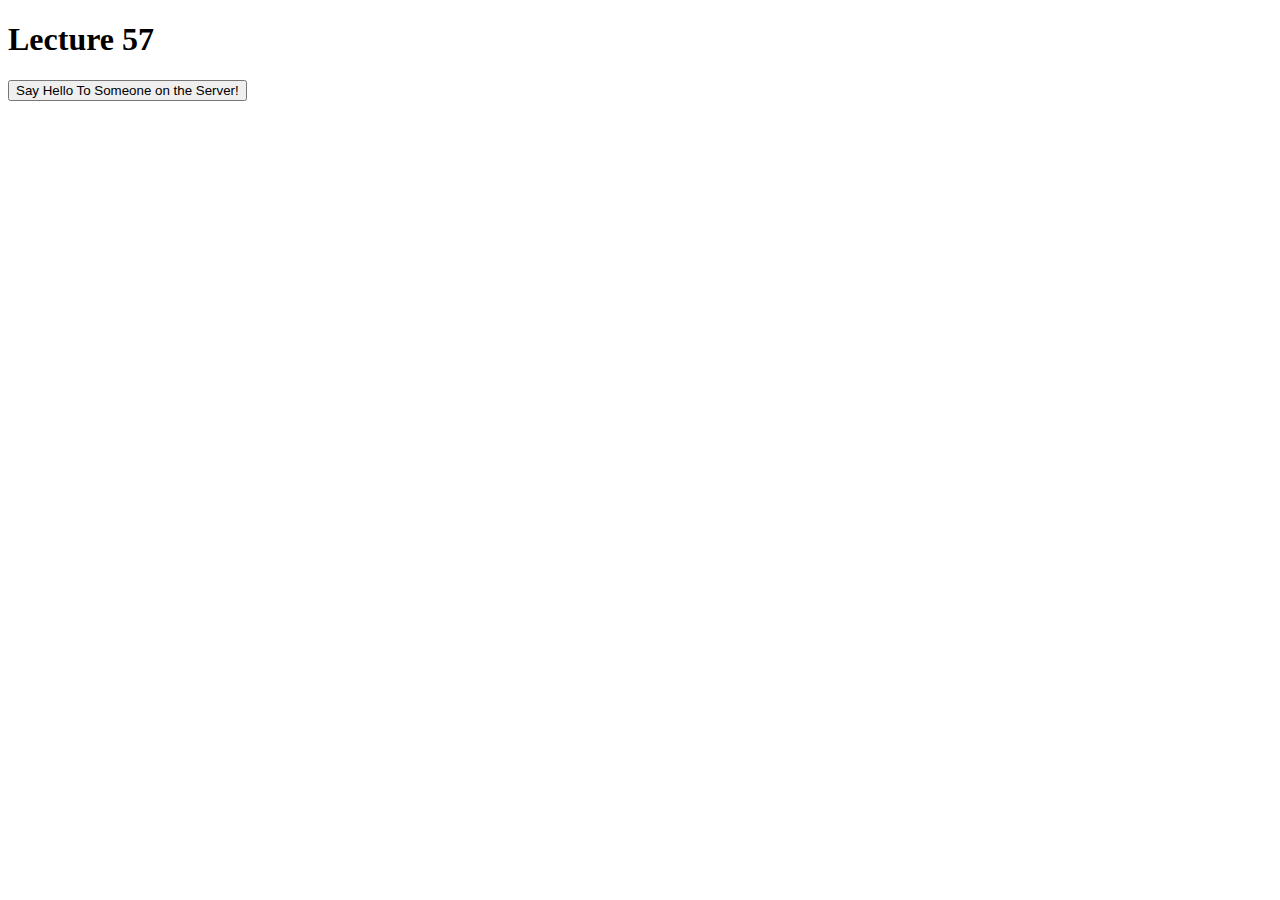
<file: JS/index.html>
<!DOCTYPE html>
<html lang="en">
	<head>
		<meta charset="UTF-8">
		<title>Ajax</title>
		<script src="js/ajax-utils.js"></script>
		<script src="./js/script.js"></script>
	</head>
	
	<body>
		<h1 id="title">Lecture 57</h1>
		
		<p>
			<button>
				Say Hello To Someone on the Server!
			</button>
		</p>
		
		<div id="content"></div>
		
	</body>
</html>
</file>
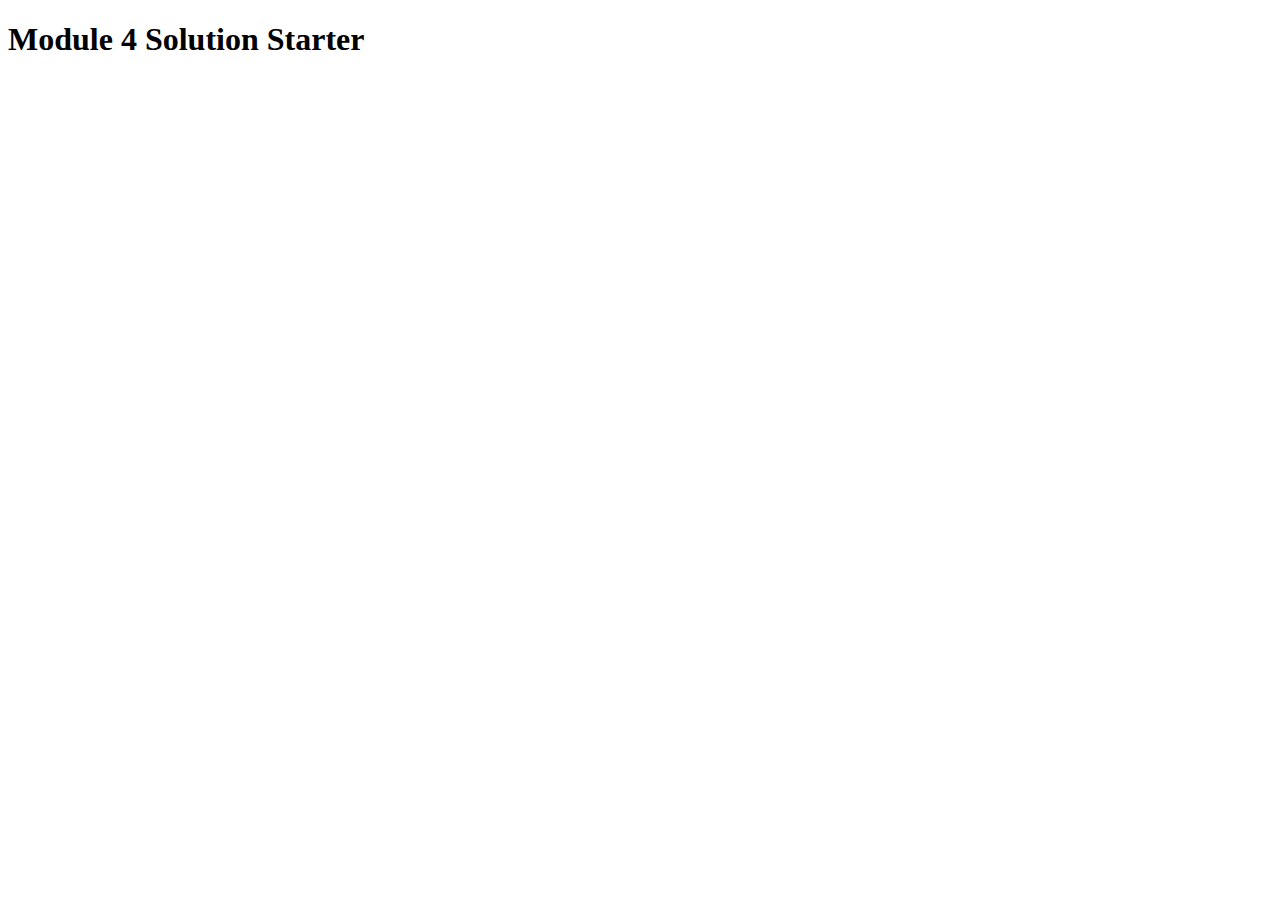
<file: module4_solution/index.html>
<!DOCTYPE html>
<html lang="en">
  <head>
    <meta charset="utf-8">
    <title>Module 4 Solution Starter</title>
    <script>
      let names = []; // DO NOT REMOVE
    </script>
    <script src="SpeakHello.js"></script>
    <script src="SpeakGoodBye.js"></script>
    <script src="script.js"></script>
  </head>
  <body>
    <h1>Module 4 Solution Starter</h1>
  </body>
</html>
</file>
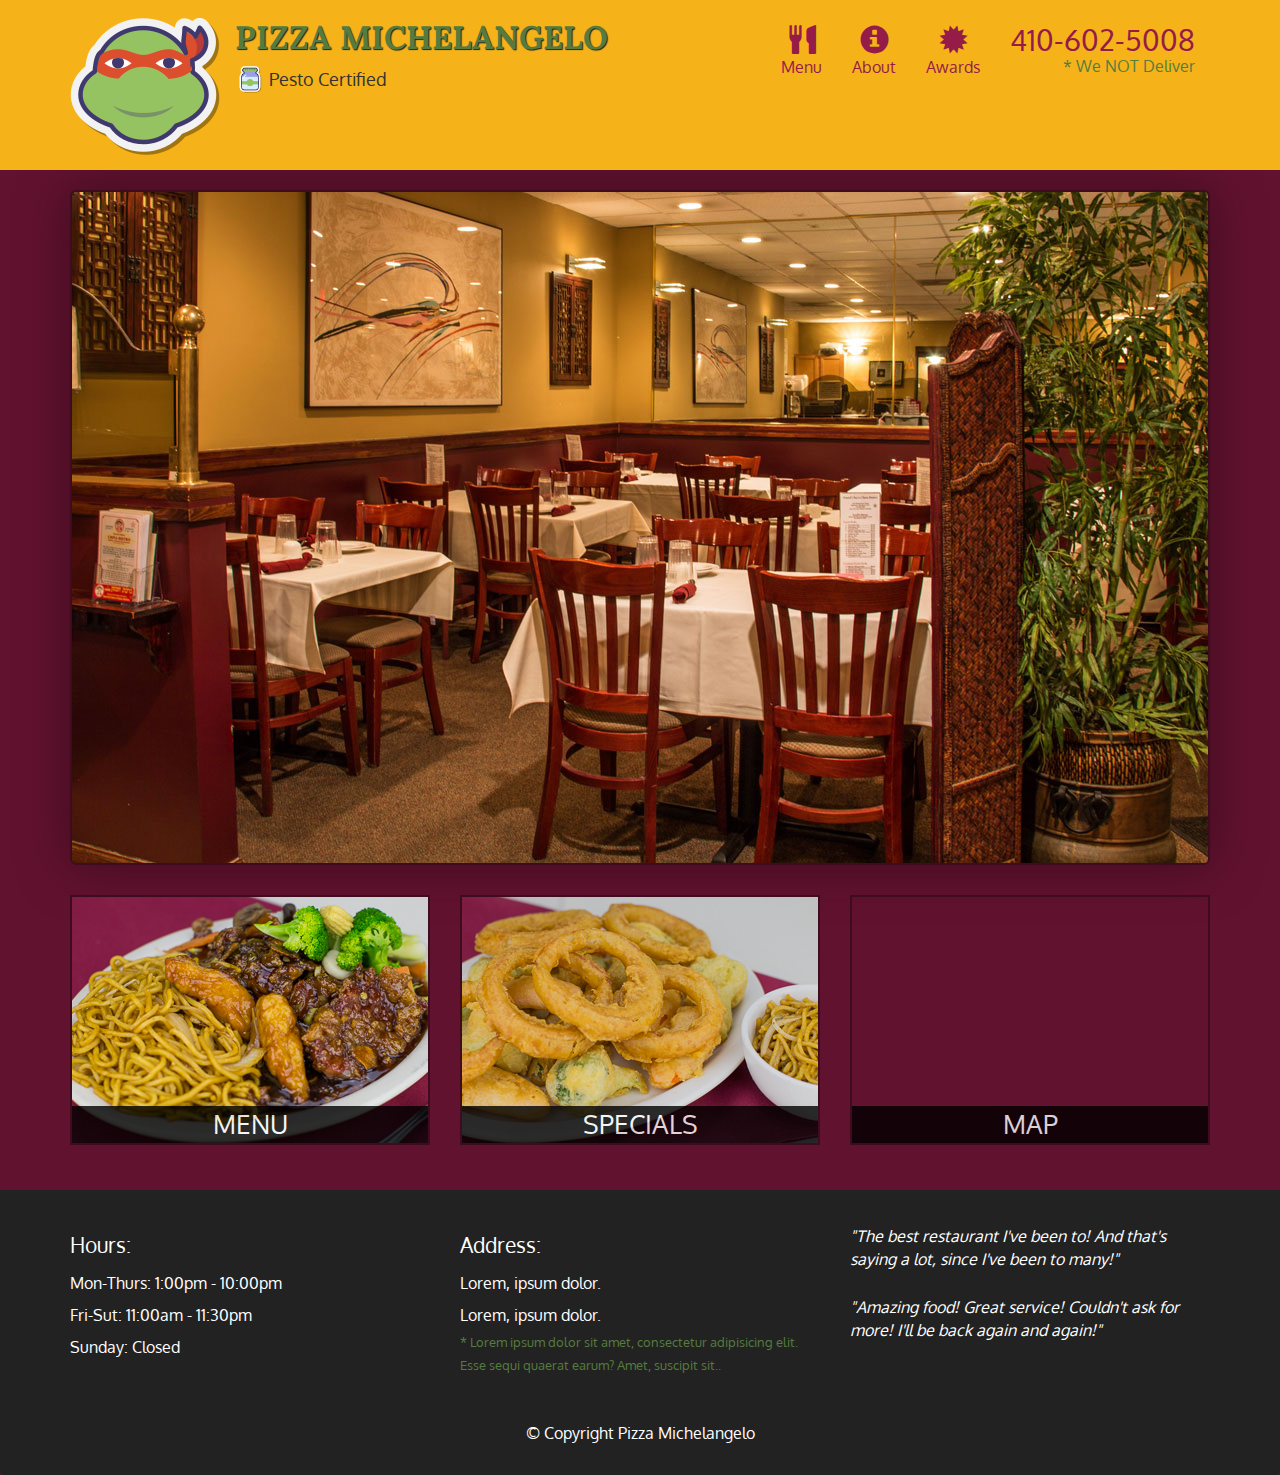
<file: site/index.html>
<!DOCTYPE html>
<html lang="en">
	<head>
		<meta charset="utf-8">
		<meta name="viewport" content="width=device-width, initial-scale=1">
		<title>Restaurant Web Page</title>
		<link rel="stylesheet" href="./css/bootstrap.min.css">
		<link rel="stylesheet" href="./css/style.css">
		<link rel="preconnect" href="https://fonts.googleapis.com">
		<link rel="preconnect" href="https://fonts.gstatic.com" crossorigin>
		<link href="https://fonts.googleapis.com/css2?family=Oxygen:wght@300;400;700&display=swap" rel="stylesheet">
		<link href="https://fonts.googleapis.com/css2?family=Lora&display=swap" rel="stylesheet">
	</head>


	<body>
		<header>
			<nav id="header-nav" class="navbar navbar-default">
				<div class="container">
					<div class="navbar-header">
						<a href="./index.html" class="pull-left visible-md visible-lg">
							<div id="logo-img"></div>
						</a>

						<div class="navbar-brand">
							<a href="./index.html">
								<h1>Pizza Michelangelo</h1>
							</a>
							<p>
								<img src="./images/pesto.png" alt="Pesto Certified" style="width: 30px;">
								<span>Pesto Certified</span>
							</p>
						</div>

						<button id="navbarToggle" type="button" class="navbar-toggle collapsed" data-toggle="collapse" data-target="#collapsable-nav" aria-expanded="false">
							<span class="sr-only">Toggle navigation</span>
							<span class="icon-bar"></span>
							<span class="icon-bar"></span>
							<span class="icon-bar"></span>
						</button>
					</div>

					<div id="collapsable-nav" class="collapse navbar-collapse">
						<ul id="nav-list" class="nav navbar-nav navbar-right">
							<li class="visible-xs active">
								<a href="index.html">
									<span class="glyphicon glyphicon-home"></span>
									<br class="hidden-xs"> Home
								</a>
							</li>
							
							<li>
								<a href="menu-category.html">
									<span class="glyphicon glyphicon-cutlery"></span>
									<br class="hidden-xs"> Menu
								</a>
							</li>

							<li>
								<a href="#">
									<span class="glyphicon glyphicon-info-sign"></span>
									<br class="hidden-xs"> About
								</a>
							</li>

							<li>
								<a href="#">
									<span class="glyphicon glyphicon-certificate"></span>
									<br class="hidden-xs"> Awards
								</a>
							</li>

							<li id="phone" class="hidden-xs">
								<a href="tel:410-602-5008">
									<span>410-602-5008</span>
								</a>
								<div>* We NOT Deliver</div>
							</li>
						</ul>
					</div> <!-- End of #collapsable-nav -->
				</div> <!-- End of .container -->
			</nav> <!-- End of #header-nav -->
		</header>


		<div id="call-btn" class="visible-xs">
			<a class="btn" href="tel:410-602-5008">
				<span class="glyphicon glyphicon-earphone"></span>
				410-602-5008
			</a>
		</div>
		<div id="xs-deliver" class="text-center visible-xs">* We Deliver</div>
		
		<div id="main-content" class="container">
			<div class="jumbotron">
				<img src="./images/jumbotron_768.jpg" alt="Picture of restaurant" class="img-responsive visible-xs">
			</div>

			<div id="home-tiles" class="row">
				<div class="col-md-4 col-sm-6  col-xs-12">
					<a href="menu-category.html">
						<div id="menu-tile">
							<span>menu</span>
						</div>
					</a>
				</div>

				<div class="col-md-4 col-sm-6  col-xs-12">
					<a href="single-category.html">
						<div id="specials-tile">
							<span>specials</span>
						</div>
					</a>
				</div>

				<div class="col-md-4 col-sm-12  col-xs-12">
					<a href="https://goo.gl/maps/5mfUKcm6G1FXNW9A6" target="_blank">
						<div id="map-tile">
							<iframe src="https://www.google.com/maps/embed?pb=!1m18!1m12!1m3!1d2884.7891274434287!2d11.813388015845876!3d43.69414717911989!2m3!1f0!2f0!3f0!3m2!1i1024!2i768!4f13.1!3m3!1m2!1s0x132b9bebd2ff3761%3A0x7c9253ca583b2f79!2sPizzale%20Michelangelo!5e0!3m2!1sen!2shu!4v1674052912775!5m2!1sen!2shu" width="100%" height="250" style="border:0;" allowfullscreen="" loading="lazy" referrerpolicy="no-referrer-when-downgrade"></iframe>
							<span>map</span>
						</div>
					</a>
				</div>
			</div> <!-- End of #home-tiles -->
		</div> <!-- End of #main-content -->

		<footer class="panel-footer">
			<div class="container">
				<div class="row">
					<section id="hours" class="col-sm-4">
						<span>Hours:</span><br>
						Mon-Thurs: 1:00pm - 10:00pm<br>
						Fri-Sut: 11:00am - 11:30pm<br>
						Sunday: Closed
					<hr class="visible-xs">
					</section>

					<section id="address" class="col-sm-4">
						<span>Address:</span><br>
						Lorem, ipsum dolor.<br>
						Lorem, ipsum dolor.
						<p>* Lorem ipsum dolor sit amet, consectetur adipisicing elit. Esse sequi quaerat earum? Amet, suscipit sit..</p>
						<hr class="visible-xs">
					</section>

					<section id="testimonials" class="col-sm-4">
						<p>"The best restaurant I've been to! And that's saying a lot, since I've been to many!"</p>
						<p>"Amazing food! Great service! Couldn't ask for more! I'll be back again and again!"</p>
					</section>
				</div>
			<div class="text-center">&copy; Copyright Pizza Michelangelo</div>
			</div>
		</footer>

		<script src="./js/jquery-2.1.4.min.js"></script>
		<script src="./js/bootstrap.min.js"></script>
		<script src="./js/ajax-utils.js"></script>
		<script src="./js/script.js"></script>

	</body>
</html>


<!-- cd C:/coursera-test/ -->
<!-- git status -->
<!-- git add . -->
<!-- git commit "ver 0.0.29"      20/01/2023 -->
<!-- git status -->
<!-- git push -->
<!-- l-Aleksey-Nikolaev-l -->
<!-- ghp_naqK3CXeu1Iq6Q    to 30/12/2022-->
</file>
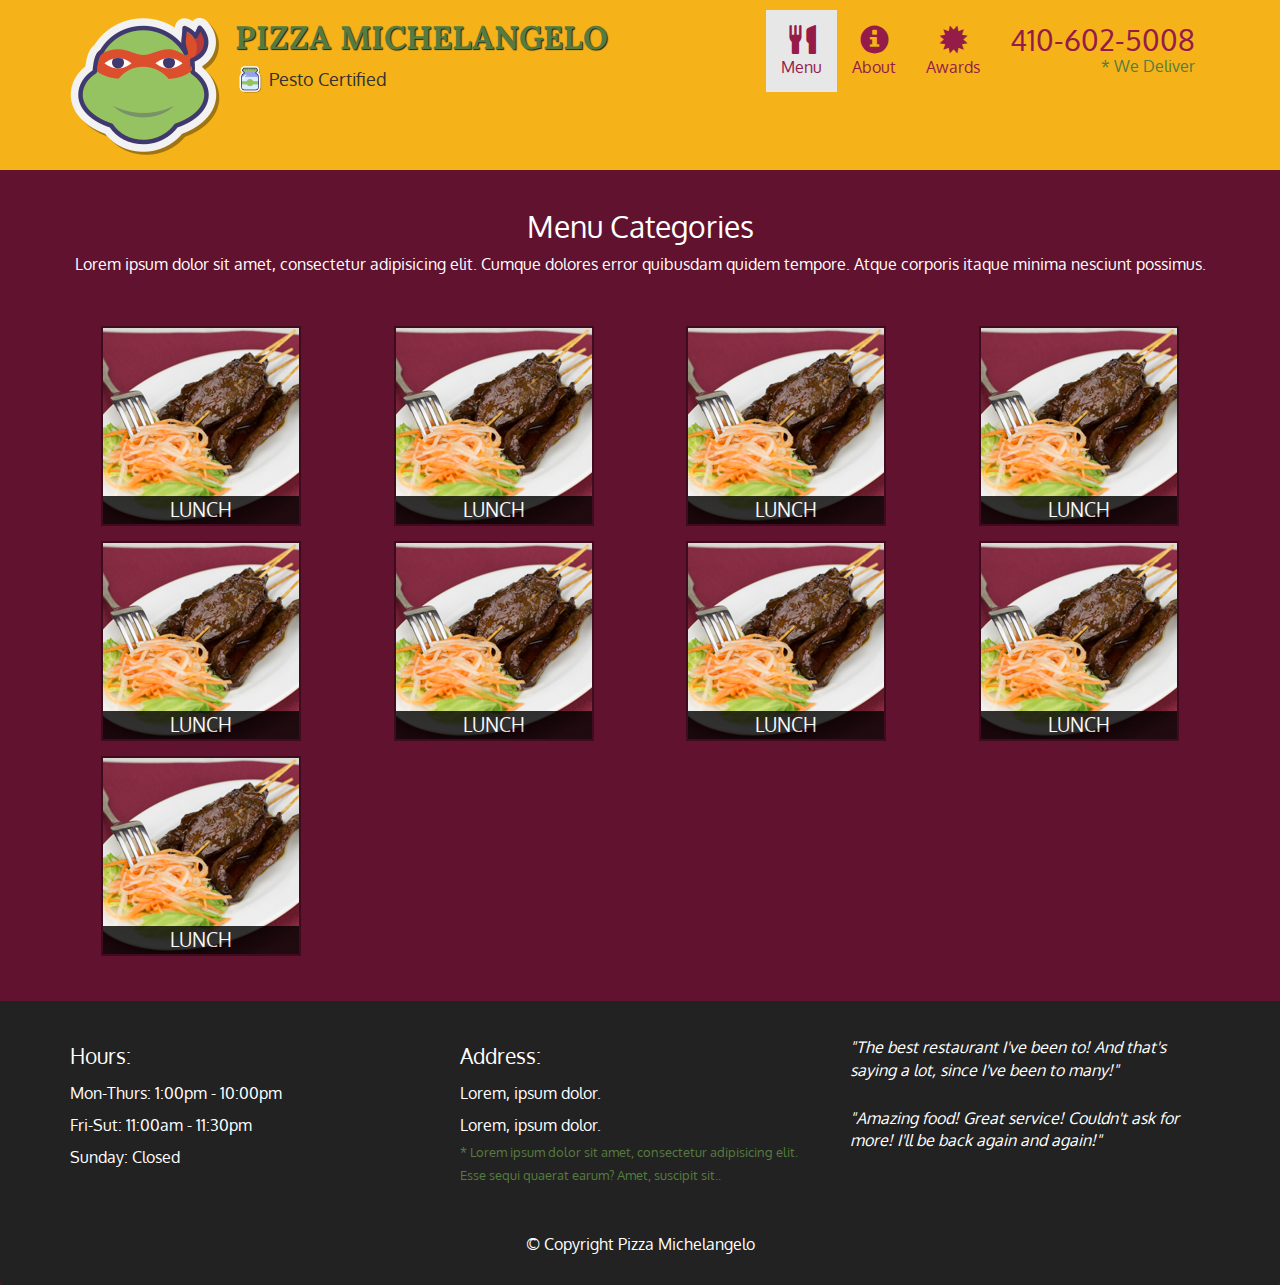
<file: site/menu-category.html>
<!DOCTYPE html>
<html lang="en">
	<head>
		<meta charset="utf-8">
		<meta name="viewport" content="width=device-width, initial-scale=1">
		<title>Restaurant Web Page</title>
		<link rel="stylesheet" href="./css/bootstrap.min.css">
		<link rel="stylesheet" href="./css/style.css">
		<script type="module" src="./js/script.js"></script>
		<link rel="preconnect" href="https://fonts.googleapis.com">
		<link rel="preconnect" href="https://fonts.gstatic.com" crossorigin>
		<link href="https://fonts.googleapis.com/css2?family=Oxygen:wght@300;400;700&display=swap" rel="stylesheet">
		<link href="https://fonts.googleapis.com/css2?family=Lora&display=swap" rel="stylesheet">
	</head>


	<body>
		<header>
			<nav id="header-nav" class="navbar navbar-default">
				<div class="container">
					<div class="navbar-header">
						<a href="./index.html" class="pull-left visible-md visible-lg">
							<div id="logo-img"></div>
						</a>

						<div class="navbar-brand">
							<a href="./index.html">
								<h1>Pizza Michelangelo</h1>
							</a>
							<p>
								<img src="./images/pesto.png" alt="Pesto Certified" style="width: 30px;">
								<span>Pesto Certified</span>
							</p>
						</div>

						<button type="button" class="navbar-toggle collapsed" data-toggle="collapse" data-target="#collapsable-nav" aria-expanded="false">
							<span class="sr-only">Toggle navigation</span>
							<span class="icon-bar"></span>
							<span class="icon-bar"></span>
							<span class="icon-bar"></span>
						</button>
					</div>

					<div id="collapsable-nav" class="collapse navbar-collapse">
						<ul id="nav-list" class="nav navbar-nav navbar-right">
							<li class="visible-xs">
								<a href="index.html">
									<span class="glyphicon glyphicon-home"></span>
									<br class="hidden-xs"> Home
								</a>
							</li>
							<li class="active">
								<a href="menu-category.html">
									<span class="glyphicon glyphicon-cutlery"></span>
									<br class="hidden-xs"> Menu
								</a>
							</li>

							<li>
								<a href="#">
									<span class="glyphicon glyphicon-info-sign"></span>
									<br class="hidden-xs"> About
								</a>
							</li>

							<li>
								<a href="#">
									<span class="glyphicon glyphicon-certificate"></span>
									<br class="hidden-xs"> Awards
								</a>
							</li>

							<li id="phone" class="hidden-xs">
								<a href="tel:410-602-5008">
									<span>410-602-5008</span>
								</a>
								<div>* We Deliver</div>
							</li>
						</ul> <!-- End of #nav-list -->
					</div> <!-- End of #collapsable-nav -->
				</div> <!-- End of .container -->
			</nav> <!-- End of #header-nav -->
		</header>

		<div id="call-btn" class="visible-xs">
			<a class="btn" href="tel:410-602-5008">
				<span class="glyphicon glyphicon-earphone"></span>
				410-602-5008
			</a>
		</div>
		<div id="xs-deliver" class="text-center visible-xs">* We Deliver</div>
		
		<div id="main-content" class="container">
			<h2 id="menu-categories-title" class="text-center">Menu Categories</h2>
			<div class="text-center">
				Lorem ipsum dolor sit amet, consectetur adipisicing elit.
				Cumque dolores error quibusdam quidem tempore. Atque corporis
				itaque minima nesciunt possimus.
			</div>
			
			<section class="row">
				<div class="col-md-3 col-sm-4 col-xs-6 col-xxs-12">
					<a href="single-category.html">
						<div class="category-tile">
							<img src="./images/menu/B/B.jpg" alt="Lunch" height="200" width="200">
							<span>Lunch</span>
						</div>
					</a>
				</div>
				
				<div class="col-md-3 col-sm-4 col-xs-6 col-xxs-12">
					<a href="single-category.html">
						<div class="category-tile">
							<img src="./images/menu/B/B.jpg" alt="Lunch" height="200" width="200">
							<span>Lunch</span>
						</div>
					</a>
				</div>
				
				<div class="col-md-3 col-sm-4 col-xs-6 col-xxs-12">
					<a href="single-category.html">
						<div class="category-tile">
							<img src="./images/menu/B/B.jpg" alt="Lunch" height="200" width="200">
							<span>Lunch</span>
						</div>
					</a>
				</div>
				
				<div class="col-md-3 col-sm-4 col-xs-6 col-xxs-12">
					<a href="single-category.html">
						<div class="category-tile">
							<img src="./images/menu/B/B.jpg" alt="Lunch" height="200" width="200">
							<span>Lunch</span>
						</div>
					</a>
				</div>
				
				<div class="col-md-3 col-sm-4 col-xs-6 col-xxs-12">
					<a href="single-category.html">
						<div class="category-tile">
							<img src="./images/menu/B/B.jpg" alt="Lunch" height="200" width="200">
							<span>Lunch</span>
						</div>
					</a>
				</div>
				
				<div class="col-md-3 col-sm-4 col-xs-6 col-xxs-12">
					<a href="single-category.html">
						<div class="category-tile">
							<img src="./images/menu/B/B.jpg" alt="Lunch" height="200" width="200">
							<span>Lunch</span>
						</div>
					</a>
				</div>
				
				<div class="col-md-3 col-sm-4 col-xs-6 col-xxs-12">
					<a href="single-category.html">
						<div class="category-tile">
							<img src="./images/menu/B/B.jpg" alt="Lunch" height="200" width="200">
							<span>Lunch</span>
						</div>
					</a>
				</div>
				
				<div class="col-md-3 col-sm-4 col-xs-6 col-xxs-12">
					<a href="single-category.html">
						<div class="category-tile">
							<img src="./images/menu/B/B.jpg" alt="Lunch" height="200" width="200">
							<span>Lunch</span>
						</div>
					</a>
				</div>
				
				<div class="col-md-3 col-sm-4 col-xs-6 col-xxs-12">
					<a href="single-category.html">
						<div class="category-tile">
							<img src="./images/menu/B/B.jpg" alt="Lunch" height="200" width="200">
							<span>Lunch</span>
						</div>
					</a>
				</div>
			</section>
			
		
		</div> <!-- End of #main-content -->

		<footer class="panel-footer">
			<div class="container">
				<div class="row">
					<section id="hours" class="col-sm-4">
						<span>Hours:</span><br>
						Mon-Thurs: 1:00pm - 10:00pm<br>
						Fri-Sut: 11:00am - 11:30pm<br>
						Sunday: Closed
					<hr class="visible-xs">
					</section>

					<section id="address" class="col-sm-4">
						<span>Address:</span><br>
						Lorem, ipsum dolor.<br>
						Lorem, ipsum dolor.
						<p>* Lorem ipsum dolor sit amet, consectetur adipisicing elit. Esse sequi quaerat earum? Amet, suscipit sit..</p>
						<hr class="visible-xs">
					</section>

					<section id="testimonials" class="col-sm-4">
						<p>"The best restaurant I've been to! And that's saying a lot, since I've been to many!"</p>
						<p>"Amazing food! Great service! Couldn't ask for more! I'll be back again and again!"</p>
					</section>
				</div>
			<div class="text-center">&copy; Copyright Pizza Michelangelo</div>
			</div>
		</footer>

		<script src="./js/jquery-2.1.4.min.js"></script>
		<script src="./js/bootstrap.min.js"></script>

	</body>
</html>
</file>
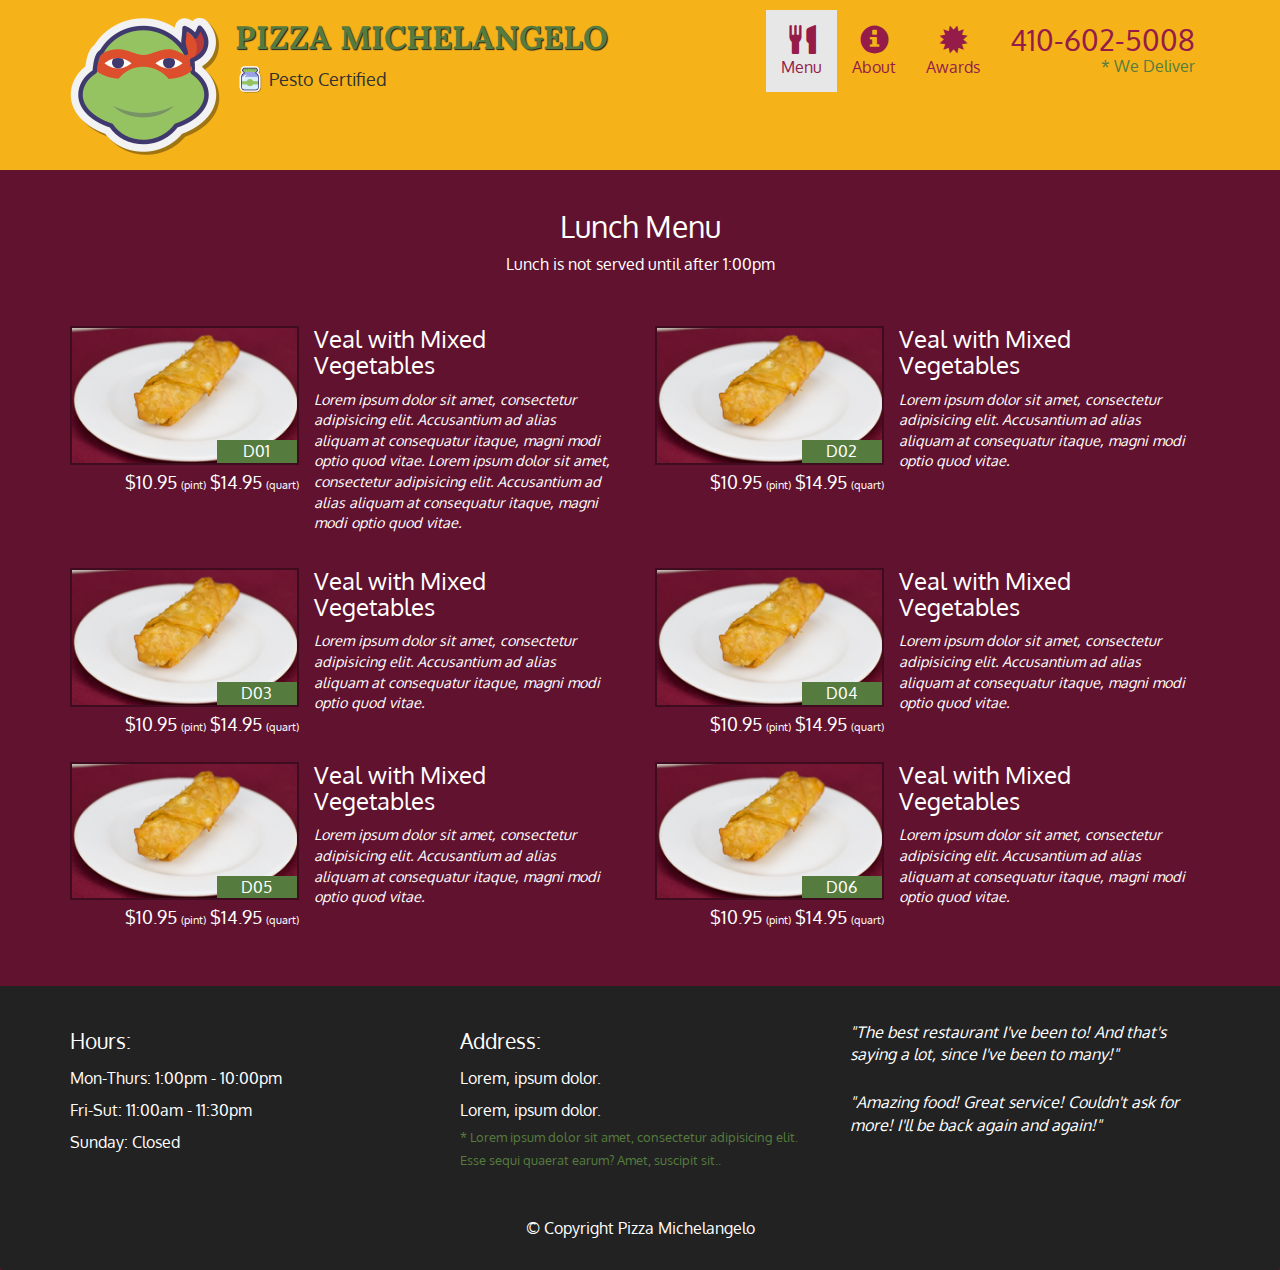
<file: site/single-category.html>
<!DOCTYPE html>
<html lang="en">
	<head>
		<meta charset="utf-8">
		<meta name="viewport" content="width=device-width, initial-scale=1">
		<title>Restaurant Web Page</title>
		<link rel="stylesheet" href="./css/bootstrap.min.css">
		<link rel="stylesheet" href="./css/style.css">
		<script type="module" src="./js/script.js"></script>
		<link rel="preconnect" href="https://fonts.googleapis.com">
		<link rel="preconnect" href="https://fonts.gstatic.com" crossorigin>
		<link href="https://fonts.googleapis.com/css2?family=Oxygen:wght@300;400;700&display=swap" rel="stylesheet">
		<link href="https://fonts.googleapis.com/css2?family=Lora&display=swap" rel="stylesheet">
	</head>


	<body>
		<header>
			<nav id="header-nav" class="navbar navbar-default">
				<div class="container">
					<div class="navbar-header">
						<a href="./index.html" class="pull-left visible-md visible-lg">
							<div id="logo-img"></div>
						</a>

						<div class="navbar-brand">
							<a href="./index.html">
								<h1>Pizza Michelangelo</h1>
							</a>
							<p>
								<img src="./images/pesto.png" alt="Pesto Certified" style="width: 30px;">
								<span>Pesto Certified</span>
							</p>
						</div>

						<button type="button" class="navbar-toggle collapsed" data-toggle="collapse" data-target="#collapsable-nav" aria-expanded="false">
							<span class="sr-only">Toggle navigation</span>
							<span class="icon-bar"></span>
							<span class="icon-bar"></span>
							<span class="icon-bar"></span>
						</button>
					</div>

					<div id="collapsable-nav" class="collapse navbar-collapse">
						<ul id="nav-list" class="nav navbar-nav navbar-right">
							<li class="visible-xs">
								<a href="index.html">
									<span class="glyphicon glyphicon-home"></span>
									<br class="hidden-xs"> Home
								</a>
							</li>
							
							<li class="active">
								<a href="menu-category.html">
									<span class="glyphicon glyphicon-cutlery"></span>
									<br class="hidden-xs"> Menu
								</a>
							</li>

							<li>
								<a href="#">
									<span class="glyphicon glyphicon-info-sign"></span>
									<br class="hidden-xs"> About
								</a>
							</li>

							<li>
								<a href="#">
									<span class="glyphicon glyphicon-certificate"></span>
									<br class="hidden-xs"> Awards
								</a>
							</li>

							<li id="phone" class="hidden-xs">
								<a href="tel:410-602-5008">
									<span>410-602-5008</span>
								</a>
								<div>* We Deliver</div>
							</li>
						</ul> <!-- End of #nav-list -->
					</div> <!-- End of #collapsable-nav -->
				</div> <!-- End of .container -->
			</nav> <!-- End of #header-nav -->
		</header>

		<div id="call-btn" class="visible-xs">
			<a class="btn" href="tel:410-602-5008">
				<span class="glyphicon glyphicon-earphone"></span>
				410-602-5008
			</a>
		</div>
		<div id="xs-deliver" class="text-center visible-xs">* We Deliver</div>
		
		<div id="main-content" class="container">
			<h2 id="menu-categories-title" class="text-center">Lunch Menu</h2>
			<div class="text-center">Lunch is not served until after 1:00pm</div>
			<section class="row">
				
				<div class="menu-item-tile col-md-6">
					<div class="row">
						<div class="col-sm-5">
							<div class="menu-item-photo">
								<div>D01</div>
								<img src="./images/menu/B/B-1.jpg" alt="Item" class="img-responsive" height="150" width="250">
							</div>
							<div class="menu-item-price">
								$10.95 <span>(pint)</span>
								$14.95 <span>(quart)</span>
							</div>
						</div>
						<div class="menu-item-description col-sm-7">
							<h3 class="menu-item-title">Veal with Mixed Vegetables</h3>
							<p class="menu-item-details">
								Lorem ipsum dolor sit amet, consectetur adipisicing elit.
								Accusantium ad alias aliquam at consequatur itaque, magni
								modi optio quod vitae. Lorem ipsum dolor sit amet,
								consectetur adipisicing elit. Accusantium ad alias aliquam
								at consequatur itaque, magni modi optio quod vitae.
							</p>
						</div>
					</div>
					<hr class="visible-xs">
				</div>
				
				<div class="menu-item-tile col-md-6">
					<div class="row">
						<div class="col-sm-5">
							<div class="menu-item-photo">
								<div>D02</div>
								<img src="./images/menu/B/B-1.jpg" alt="Item" class="img-responsive" height="150" width="250">
							</div>
							<div class="menu-item-price">
								$10.95 <span>(pint)</span>
								$14.95 <span>(quart)</span>
							</div>
						</div>
						<div class="menu-item-description col-sm-7">
							<h3 class="menu-item-title">Veal with Mixed Vegetables</h3>
							<p class="menu-item-details">
								Lorem ipsum dolor sit amet, consectetur adipisicing elit.
								Accusantium ad alias aliquam at consequatur itaque, magni
								modi optio quod vitae.
							</p>
						</div>
					</div>
					<hr class="visible-xs">
				</div>
				
				<div class="clearfix visible-md-block visible-lg-block"></div>
				
				<div class="menu-item-tile col-md-6">
					<div class="row">
						<div class="col-sm-5">
							<div class="menu-item-photo">
								<div>D03</div>
								<img src="./images/menu/B/B-1.jpg" alt="Item" class="img-responsive" height="150" width="250">
							</div>
							<div class="menu-item-price">
								$10.95 <span>(pint)</span>
								$14.95 <span>(quart)</span>
							</div>
						</div>
						<div class="menu-item-description col-sm-7">
							<h3 class="menu-item-title">Veal with Mixed Vegetables</h3>
							<p class="menu-item-details">
								Lorem ipsum dolor sit amet, consectetur adipisicing elit.
								Accusantium ad alias aliquam at consequatur itaque, magni
								modi optio quod vitae.
							</p>
						</div>
					</div>
					<hr class="visible-xs">
				</div>
				
				<div class="menu-item-tile col-md-6">
					<div class="row">
						<div class="col-sm-5">
							<div class="menu-item-photo">
								<div>D04</div>
								<img src="./images/menu/B/B-1.jpg" alt="Item" class="img-responsive" height="150" width="250">
							</div>
							<div class="menu-item-price">
								$10.95 <span>(pint)</span>
								$14.95 <span>(quart)</span>
							</div>
						</div>
						<div class="menu-item-description col-sm-7">
							<h3 class="menu-item-title">Veal with Mixed Vegetables</h3>
							<p class="menu-item-details">
								Lorem ipsum dolor sit amet, consectetur adipisicing elit.
								Accusantium ad alias aliquam at consequatur itaque, magni
								modi optio quod vitae.
							</p>
						</div>
					</div>
					<hr class="visible-xs">
				</div>
				
				<div class="clearfix visible-md-block visible-lg-block"></div>
				
				<div class="menu-item-tile col-md-6">
					<div class="row">
						<div class="col-sm-5">
							<div class="menu-item-photo">
								<div>D05</div>
								<img src="./images/menu/B/B-1.jpg" alt="Item" class="img-responsive" height="150" width="250">
							</div>
							<div class="menu-item-price">
								$10.95 <span>(pint)</span>
								$14.95 <span>(quart)</span>
							</div>
						</div>
						<div class="menu-item-description col-sm-7">
							<h3 class="menu-item-title">Veal with Mixed Vegetables</h3>
							<p class="menu-item-details">
								Lorem ipsum dolor sit amet, consectetur adipisicing elit.
								Accusantium ad alias aliquam at consequatur itaque, magni
								modi optio quod vitae.
							</p>
						</div>
					</div>
					<hr class="visible-xs">
				</div>
				
				<div class="menu-item-tile col-md-6">
					<div class="row">
						<div class="col-sm-5">
							<div class="menu-item-photo">
								<div>D06</div>
								<img src="./images/menu/B/B-1.jpg" alt="Item" class="img-responsive" height="150" width="250">
							</div>
							<div class="menu-item-price">
								$10.95 <span>(pint)</span>
								$14.95 <span>(quart)</span>
							</div>
						</div>
						<div class="menu-item-description col-sm-7">
							<h3 class="menu-item-title">Veal with Mixed Vegetables</h3>
							<p class="menu-item-details">
								Lorem ipsum dolor sit amet, consectetur adipisicing elit.
								Accusantium ad alias aliquam at consequatur itaque, magni
								modi optio quod vitae.
							</p>
						</div>
					</div>
					<hr class="visible-xs">
				</div>
				
				<div class="clearfix visible-md-block visible-lg-block"></div>
				
			</section>
		</div> <!-- End of #main-content -->

		<footer class="panel-footer">
			<div class="container">
				<div class="row">
					<section id="hours" class="col-sm-4">
						<span>Hours:</span><br>
						Mon-Thurs: 1:00pm - 10:00pm<br>
						Fri-Sut: 11:00am - 11:30pm<br>
						Sunday: Closed
					<hr class="visible-xs">
					</section>

					<section id="address" class="col-sm-4">
						<span>Address:</span><br>
						Lorem, ipsum dolor.<br>
						Lorem, ipsum dolor.
						<p>* Lorem ipsum dolor sit amet, consectetur adipisicing elit. Esse sequi quaerat earum? Amet, suscipit sit..</p>
						<hr class="visible-xs">
					</section>

					<section id="testimonials" class="col-sm-4">
						<p>"The best restaurant I've been to! And that's saying a lot, since I've been to many!"</p>
						<p>"Amazing food! Great service! Couldn't ask for more! I'll be back again and again!"</p>
					</section>
				</div>
			<div class="text-center">&copy; Copyright Pizza Michelangelo</div>
			</div>
		</footer>

		<script src="./js/jquery-2.1.4.min.js"></script>
		<script src="./js/bootstrap.min.js"></script>

	</body>
</html>
</file>
<file: site/css/style.css>
/*=============================*/
/*=============================*/
/*===== Author: Aleksey Nikolaev ======*/
/*=============================*/
/*=============================*/


body {
    font-family: 'Oxygen', sans-serif;
    font-size: 16px;
    color: #fff;
    background-color: #61122F;
}

/* HEADER */

#header-nav {
    background-color: #F6B319;
    border-radius: 0;
    border: 0;
}

#logo-img {
    background: url("../images/restaurant-logo-150.png") no-repeat;
    height: 150px;
    width: 150px;
    margin: 10px 15px 10px 0;
}

.navbar-brand {
    padding-top: 25px;
}

.navbar-brand h1 {
    font-family: 'Lora', serif;
    color: rgb(85, 124, 62);
    font-size: 1.8em;
    text-transform: uppercase;
    font-weight: bold;
    text-shadow: 1px 1px 1px #222;
    margin-top: 0;
    margin-bottom: 0;
    line-height: 0.75;
}

.navbar-brand a:hover, .navbar-brand a:focus {
    text-decoration: none;
}

.navbar-brand p {
    color: rgb(50, 50, 50);
    margin-top: 15px;
}

.navbar-brand p span {
    vertical-align: middle;
}

#nav-list {
    margin-top: 10px;
}

#nav-list a {
    color: #951C49;
    text-align: center;
}

#nav-list a:hover {
    background: #E7E7E7;
}

#nav-list a span {
    font-size: 1.8em;
}

#phone {
    margin-top: 5px;
}

#phone a {
    text-align: right;
    padding-bottom: 0;
}

#phone div {
    color: #557C3E;
    text-align: right;
    padding-right: 15px;
}

.navbar-header button.navbar-toggle, .navbar-header .icon-bar {
    border: 1px solid #61122F;
}

.navbar-header button.navbar-toggle {
    clear: both;
    margin-top: -30px;
}

/* END HEADER */

/* FOOTER */
.panel-footer {
    margin-top: 30px;
    padding-top: 35px;
    padding-bottom: 30px;
    background-color: #222;
    border-top: 0;
}

.panel-footer div.row {
    margin-bottom: 35px;
}

#hours, #address {
    line-height: 2;
}

#hours > span, #address > span {
    font-size: 1.3em;
}

#address p {
    color: #557C3E;
    font-size: 0.8em;
    line-height: 1.8;
}

#testimonials {
    font-style: italic;
}

#testimonials p:nth-child(2) {
    margin-top: 25px;
}

/* END FOOTER */



/* HOME PAGE AREA */

.container .jumbotron {
    box-shadow: 0 0 50px #3F0C1F;
        border: 2px solid #3F0C1F;
}

#menu-tile, #specials-tile, #map-tile {
    position: relative;
    width: 100%;
    height: 250px;
    margin-bottom: 15px;
    overflow: hidden;
    border: 2px solid #3F0C1F;
}

#menu-tile:hover, #specials-tile:hover, #map-tile:hover {
    box-shadow: 0 1px 5px 1px #CCCCCC;
}

#menu-tile {
    background: url("../images/menu-tile.jpg") no-repeat center;
}

#specials-tile {
    background: url("../images/specials-tile.jpg") no-repeat center;
}

#menu-tile span, #specials-tile span, #map-tile span {
    position: absolute;
    width: 100%;
    right: 0;
    bottom: 0;
    color: #fff;
    font-size: 1.6em;
    text-align: center;
    text-transform: uppercase;
    background-color: #000;
    opacity: 0.8;
}
/* END HOME PAGE AREA */


/* MENU CATEGORIES PAGE */
.category-tile {
    position: relative;
    height: 200px;
    width: 200px;
    margin: 0 auto 15px;
    overflow: hidden;
    border: 2px solid #3F0C1F;
}

.category-tile span {
    position: absolute;
    right: 0;
    bottom: 0;
    width: 100%;
    background-color: #000;
    color: #fff;
    text-align: center;
    font-size: 1.2em;
    text-transform: uppercase;
    opacity: 0.8;
}

.category-tile:hover {
    box-shadow: 0 1px 5px 1px #CCCCCC;
}

#menu-categories-title + div {
    margin-bottom: 50px;
}
/* END MENU CATEGORIES PAGE */


/* SINGLE CATEGORY PAGE */
.menu-item-tile {
    margin-bottom: 25px;
}

.menu-item-tile hr {
    width: 80%;
}

.menu-item-tile .menu-item-price {
    font-size: 1.1em;
    text-align: right;
    margin-top: -15px;
    margin-right: -15px;
}

.menu-item-tile .menu-item-price span {
    font-size: 0.6em;
}

.menu-item-photo {
    position: relative;
    border: 2px solid #3F0C1F;
    overflow: hidden;
    padding: 0;
    margin-right: -15px;
    margin-left: auto;
    margin-bottom: 20px;
    max-width:250px;
}

.menu-item-photo div {
    position: absolute;
    width: 80px;
    right: 0;
    bottom: 0;
    background-color: #557C3E;
    text-align: center;
}

.menu-item-description {
    padding-right: 30px;
}

h3.menu-item-title {
    margin: 0 0 10px;
}

.menu-item-details {
    font-size: 0.9em;
    font-style: italic;
}
/* END SINGLE CATEGORY PAGE */



/* ========== RESPONSIVE ========== */

/* Large Devices (PC monitors, TVs e.t.c.) */
@media (min-width: 1200px) {
    .container .jumbotron {
        background: url("../images/jumbotron_1200.jpg") no-repeat;
        height: 675px;
    }
}

/* Medium Devices (Tablets) */
@media (min-width: 992px) and (max-width: 1199px) {
    #logo-img {
        background: url("../images/restaurant-logo-100.png") no-repeat;
        height: 100px;
        width: 100px;
        margin: 5px 5px 5px 0;
    }

    .container .jumbotron {
        background: url("../images/jumbotron_992.jpg") no-repeat;
        height: 558px;
    }
}

/* Small Devices (Tablets) */
@media (min-width: 768px) and (max-width: 991px) {
    .container .jumbotron {
        background: url("../images/jumbotron_768.jpg") no-repeat;
        height: 432px;
    }
}

/* Extra Small Devices (Phones) */
@media (max-width: 767px) {
    /* Header */
    .navbar-brand {
        padding-top: 10px;
        height: 80px;
    }
    .navbar-brand h1 {
        padding-top: 10px;
        font-size: 5vw;
    }
    .navbar-brand p {
        font-size: 0.6em;
        margin-top: 12px;
    }
    .navbar-brand p img {
        height: 20px;
    }

    #collapsable-nav a {
        font-size: 1.2em;
    }

    #collapsable-nav a span{
        font-size: 1em;
        margin-right: 5px;
    }

    #call-btn > a {
        font-size: 1.5em;
        display: block;
        margin: 0 20px;
        padding: 10px;
        border: 2px solid #fff;
        background-color: #f6b319;
        color: #951c49;
    }
    
    #xs-deliver {
        margin-top: 5px;
        font-size: 0.7em;
        letter-spacing: 0.1em;
        text-transform: uppercase;
    }
    /* End Header */

    /* Footer */
    .panel-footer section {
        margin-bottom: 30px;
        text-align: center;
    }

    .panel-footer section:nth-child(3) {
        margin-bottom: 0;
    }

    .panel-footer section hr {
        width: 50%;
    }
    /* End Footer */

    /* Home Page */
    .container .jumbotron {
        margin-top: 30px;
        padding: 0;
    }

    #menu-tile, #specials-tile {
        width: 360px;
        margin: 0 auto 15px;
    }
    /* End Home Page */
    
    .menu-item-photo {
        margin-right: auto;
    }
    
    .menu-item-tile .menu-item-price {
        text-align: center;
    }
    
    .menu-item-description {
        text-align: center;
    }
    
}

/* Super Extra Small Devices Only (for example, iPhone 4) */
@media (max-width: 478px) {
    .navbar-brand h1 {
        padding-top: 5px;
        font-size: 8.15vw;
    }
    #menu-tile, #specials-tile {
        width: 290px;
        margin: 0 auto 15px;
    }
    
    .col-xxs-12 {
        position: relative;
        min-height: 1px;
        padding-right: 15px;
        padding-left: 15px;
        float: left;
        width: 100%;
    }
}
</file>
